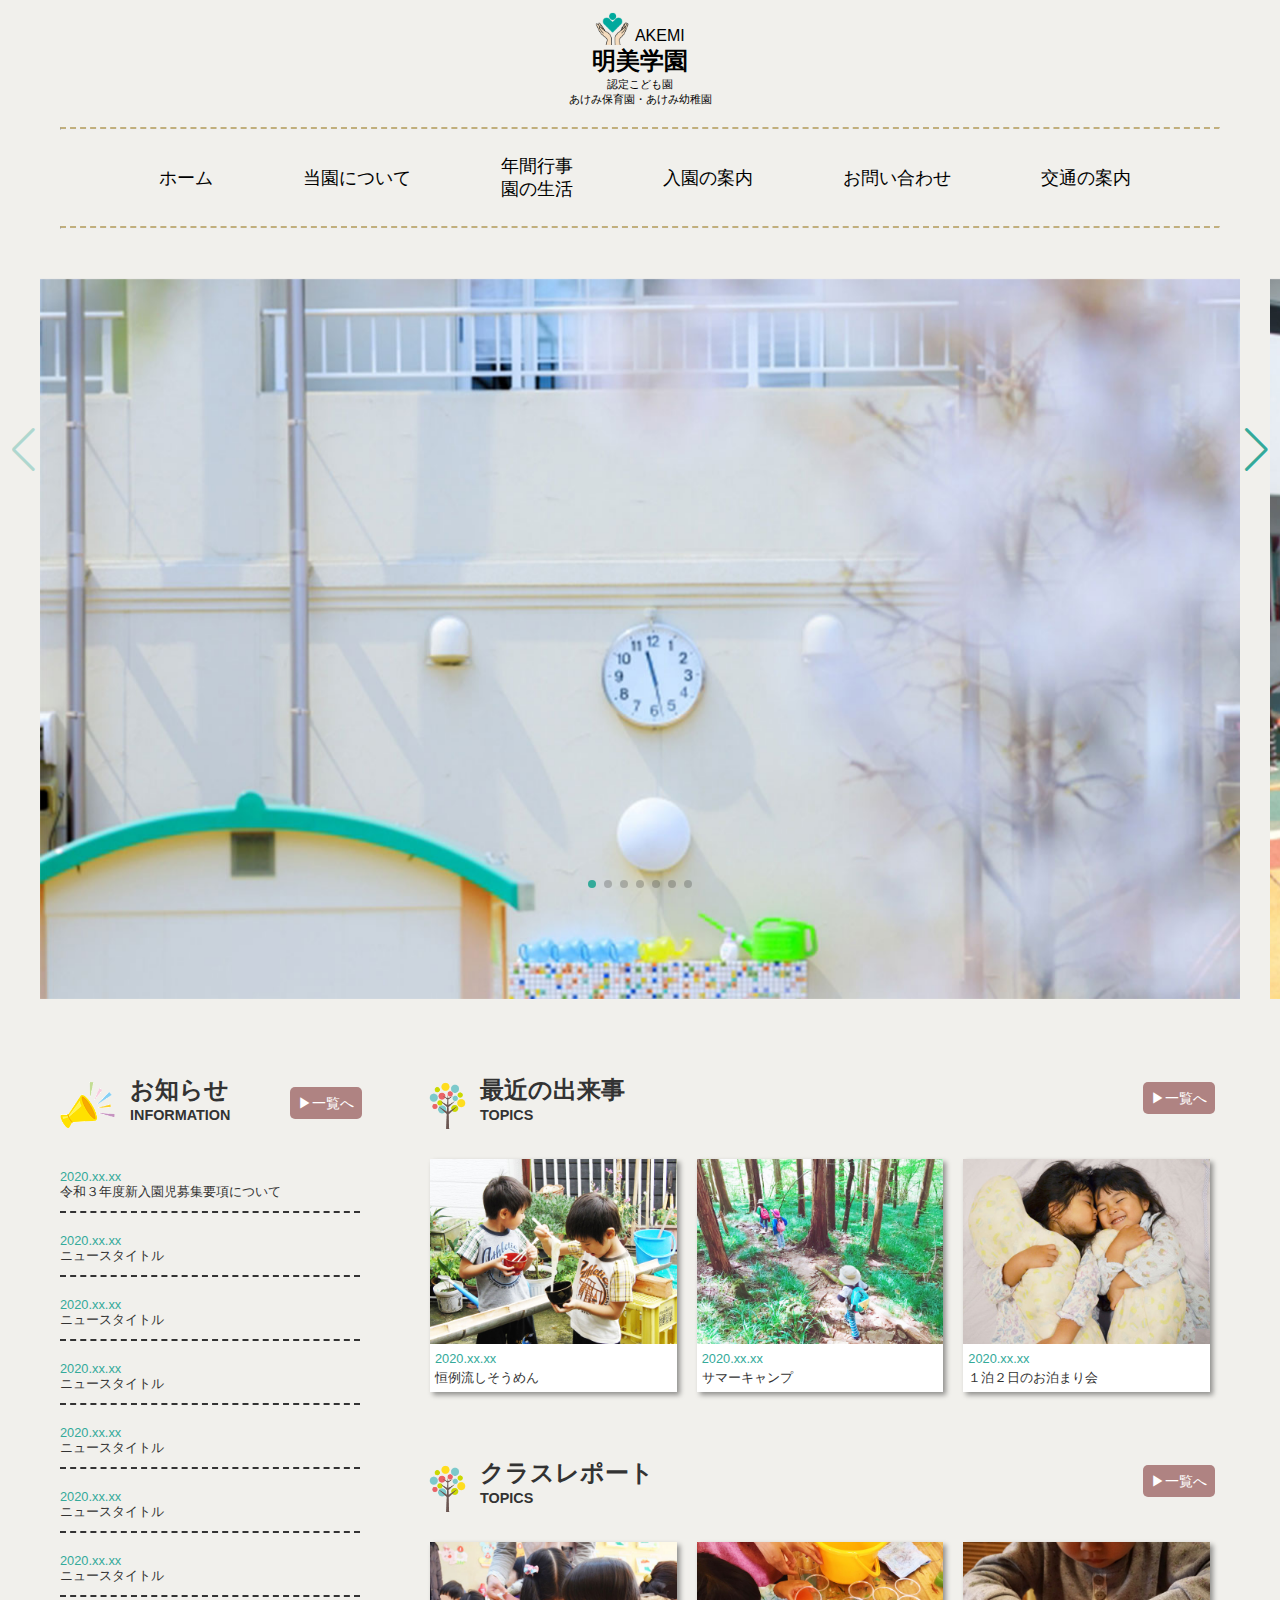
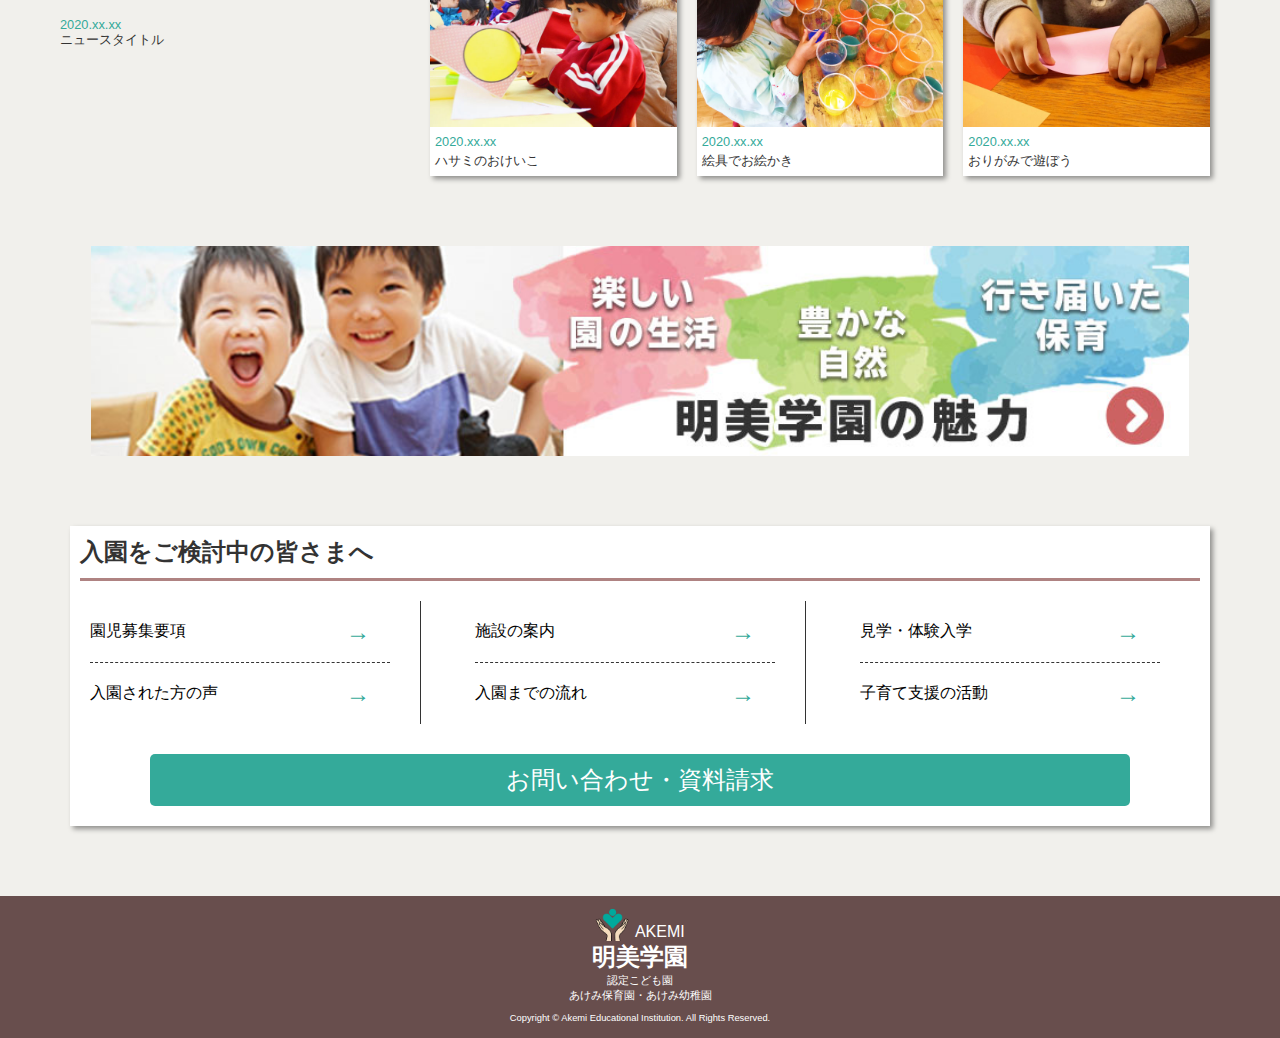
<file: index.html>
<!DOCTYPE html>
<html lang="ja">
<head>
    <meta charset="UTF-8">
    <meta name="viewport" content="width=device-width, initial-scale=1.0">
    <title>明美学園</title>
    <link rel="stylesheet" href="css/style.css" type="text/css">
    <link rel="stylesheet" href="https://unpkg.com/swiper/swiper-bundle.min.css">

</head>
<body>
    <div class="wrapper clear">
        <header>
            <!-- ロゴ -->            
            <div class="header_logo">
                <div class="logo_mark">
                    <a href="index.html">
                    <span class="logo_icon"><img src="img/logo.png" alt="ロゴマーク"></span>
                    <p class="text">AKEMI</p>
                </div>
                    <div class="akemigakuen">
                        <h1>明美学園</h1>
                        <p>認定こども園<br/>あけみ保育園・あけみ幼稚園</p>
                    </div>
                    </a>
            </div>
            
            <!-- スマホ用ナビゲーション　ハンバーガーメニュー -->
                <div id="humberger_btn">
                    <span class="inner_line" id="line_1"></span>
                    <span class="inner_line" id="line_2"></span>
                    <span class="inner_line" id="line_3"></span>
                </div>
           
                <nav id="nav_humberger">
                    <ul>
                        <li class="nav_list"><a href="index.html">ホーム</a></li>
                        <li class="nav_list"><a href="about.html">当園について</a></li>
                        <li class="nav_list"><a href="event_schedule.html">年間行事<br>園の生活</a></li>
                        <li class="nav_list"><a href="information.html">入園の案内</a></li>
                        <li class="nav_list"><a href="contact.html">お問い合わせ</a></li>
                        <li class="nav_list"><a href="traffic guide.html">交通の案内</a></li>
                    </ul>
                </nav> 
            <!-- PC用ナビゲーション　通常 -->
            <hr>
                    <nav class="navigation_content">
                    <ul>
                        <li class="nav_list"><a href="index.html" target=”_blank”>ホーム</a></li>
                        <li class="nav_list"><a href="about.html">当園について</a></li>
                        <li class="nav_list"><a href="event_schedule.html">年間行事<br>園の生活</a></li>
                        <li class="nav_list"><a href="information.html">入園の案内</a></li>
                        <li class="nav_list"><a href="contact.html">お問い合わせ</a></li>
                        <li class="nav_list"><a href="traffic guide.html">交通の案内</a></li>
                    </ul>
                </nav> 
            <hr>
        </header>
        <!-- スライドショ -->
        <div class="slideshow clear"> 
        <!-- Swiper -->
            <div class="swiper-container">
                <div class="swiper-wrapper">
                <div class="swiper-slide"><img src="img/slider_kindergarten_1.jpg" art=""></div>
                <div class="swiper-slide"><img src="img/slider_kindergarten_2.jpg" art=""></div>
                <div class="swiper-slide"><img src="img/slider_child_4.jpg" art=""></div>
                <div class="swiper-slide"><img src="img/slider_child_2.jpg" art=""></div>
                <div class="swiper-slide"><img src="img/slider_oekaki.jpg" art=""></div>
                <div class="swiper-slide"><img src="img/slider_child_1.jpg" art=""></div>
                <div class="swiper-slide"><img src="img/slider_child_3.jpg" art=""></div>
                </div>
                <!-- Add Pagination -->
                <div class="swiper-pagination"></div>
                <!-- Add Arrows -->
                <div class="swiper-button-next"></div>
                <div class="swiper-button-prev"></div>
            </div>
        </div>
        <!-- お知らせここから -->
        <div class="main_content">
            <!-- お知らせ -->
            <!-- <div class="info_wrapper"> -->
                <section>
                    <div class="information_content">
                        <article class="info_title">
                            <h2>お知らせ<br>
                                <span>INFORMATION</span>
                            </h2>
                            </article>
                            <div class="information_textbox clear">
                                <dl>
                                    <dt>2020.xx.xx</dt>
                                    <dd>令和３年度新入園児募集要項について</dd>
                                </dl>
                                <dl>
                                    <dt>2020.xx.xx</dt>
                                    <dd>ニュースタイトル</dd>
                                </dl>
                                <dl>
                                    <dt>2020.xx.xx</dt>
                                    <dd>ニュースタイトル</dd>
                                </dl>
                                <dl>
                                    <dt>2020.xx.xx</dt>
                                    <dd>ニュースタイトル</dd>
                                </dl>
                                <dl>
                                    <dt>2020.xx.xx</dt>
                                    <dd>ニュースタイトル</dd>
                                </dl>
                                <dl>
                                    <dt>2020.xx.xx</dt>
                                    <dd>ニュースタイトル</dd>
                                </dl>
                                <dl>
                                    <dt>2020.xx.xx</dt>
                                    <dd>ニュースタイトル</dd>
                                </dl>
                                <dl>
                                    <dt>2020.xx.xx</dt>
                                    <dd>ニュースタイトル</dd>
                                </dl>
                                <dl>
                                    <dt>2020.xx.xx</dt>
                                    <dd>ニュースタイトル</dd>
                                </dl>
                            </div>
                            <div class="more_btn info_pc">
                                <a href="#"><p class="look">▶︎一覧へ</p>
                                </a>
                            </div>
                    </div>
                </section>
            <!-- </div> -->
           
             <!-- *********************
                    最近の出来事A
                *************************:-->
            <div class="column">
                    <section class="topicsA_content">
                        <div class="topics_content clear">
                            <article class="topics_title">
                                <h2>最近の出来事<br>
                                    <span>TOPICS</span>
                                </h2>
                            </article>
                               
                            <div class="topics_wrapper clear">
                                    <div class="topics_contentbox box-shadow">
                                            <figure><img src="img/topics_soumen.jpg" alt="流しそうめん"></figure>
                                            <div class="topics_text">
                                                <p><span>2020.xx.xx</span><br/>
                                                    恒例流しそうめん</p>
                                            </div>
                                    </div>
                                    <div class="topics_contentbox box-shadow">
                                        <figure><img src="img/topics_camp.jpg" alt="サマーキャンプ"></figure>
                                        <div class="topics_text">
                                            <p><span>2020.xx.xx</span><br/>
                                                サマーキャンプ</p>
                                        </div>
                                    </div>
                                    <div class="topics_contentbox box-shadow">
                                        <figure><img src="img/topics_otomari.jpg" alt="１泊２日のお泊まり会"></figure>
                                        <div class="topics_text">
                                            <p><span>2020.xx.xx</span><br/>
                                                １泊２日のお泊まり会</p>
                                        </div>
                                    </div>  
                            </div>
                                    <div class="more_btn topicsA_pc">
                                        <a href="#"><p class="look">▶︎一覧へ</p>
                                        </a>
                                    </div>
                        </div>
                    </section>
                <!-- *********************
                    最近の出来事B
                *************************:-->
                    <section class="topicsB_content">
                        <div class="topics_content clear">
                            <article class="topics_title">
                                <h2>クラスレポート<br>
                                    <span>TOPICS</span>
                                </h2>
                            </article>
                                
                                <div class="topics_wrapper">
                                    <div class="topics_contentbox box-shadow">
                                            <figure><img src="img/topics_hasami.jpg" alt="ハサミのおけいこ"></figure>
                                            <div class="topics_text">
                                                <p><span>2020.xx.xx</span><br/>
                                                    ハサミのおけいこ
                                            </div>
                                    </div>
                                    <div class="topics_contentbox box-shadow">
                                        <figure><img src="img/topics_enogu.jpg" alt="絵具でお絵かき"></figure>
                                        <div class="topics_text">
                                            <p><span>2020.xx.xx</span><br/>
                                                絵具でお絵かき</p>
                                        </div>
                                    </div>
                                    <div class="topics_contentbox box-shadow">
                                        <figure><img src="img/origami.jpg" alt="おりがみで遊ぼう"></figure>
                                        <div class="topics_text">
                                            <p><span>2020.xx.xx</span><br/>
                                                おりがみで遊ぼう</p>
                                        </div>
                                    </div>
                                </div>
                                    <div class="more_btn topicsB_pc">
                                        <a href="#"><p class="look">▶︎一覧へ</p>
                                        </a>
                                    </div>
                            </div>
                        </section>
            </div>
        </div>

    
        <!-- 明美学園　概要ページへリンクバナー ここから-->
        <div class="overview_banner clear">
            <a href="#"><img src="img/overview_banner.jpg" art="明美学園　概要ページへリンクバナー"></a>
        </div>

        

        <!-- 入園をご検討中の皆さまへ ここから-->
        <section>
            <div class="guide_wrapper box-shadow">
                    <h2>入園をご検討中の皆さまへ</h2>
                    <div class="guide_content">
                    <div class="guide_list1">
                        <ul>
                            <li class="guide_list_item"><a href="#">園児募集要項<span>→</span></a></li>
                            <li class="guide_list_item"><a href="#">入園された方の声<span>→</span></a></li>
                        </ul>
                    </div>
                    <div class="guide_list2">
                        <ul>
                            <li class="guide_list_item"><a href="#">施設の案内<span>→</span></a></li>
                            <li class="guide_list_item"><a href="#">入園までの流れ<span>→</span></a></li>
                        </ul>
                    </div>
                    <div class="guide_list3">
                        <ul>
                            <li class="guide_list_item"><a href="#">見学・体験入学<span>→</span></a></li>
                            <li class="guide_list_item"><a href="#">子育て支援の活動<span>→</span></a></li>
                        </ul>
                    </div>
                </div>
                <!-- 資料請求ボタン -->
                <div class="guide_btn_content clear">
                    <div class="guide_btn">
                        <p><a href="contact.html">お問い合わせ・資料請求</a></p></div>
                </div>
            </div>
        </section>
       
        <!-- フッターここから -->
        <footer>
            <div class="footer_logo">
                <div class="footer_logo_mark">
                    <a href="index.html">
                        <span class="footer_logo_icon"><img src="img/logo.png" alt="ロゴマーク">
                        </span>
                        <p class="footer_text">AKEMI</p>
                </div>
                <div class="footer_akemigakuen">
                    <h1>明美学園</h1>
                    <p>認定こども園<br/>あけみ保育園・あけみ幼稚園</p>
                </div>
                    </a>
                <div class="copyright">
                    <small><p>Copyright © Akemi Educational Institution. All Rights Reserved.</p></small>
                </div>
            </div>
        </footer>
    </div>
    <script src="https://unpkg.com/swiper/swiper-bundle.min.js"></script>

    <script>
    // ハンバーガーメニュー
        function humberger () {
            document.getElementById("line_1").classList.toggle("line1");
            document.getElementById("line_2").classList.toggle("line2");
            document.getElementById("line_3").classList.toggle("line3");
            document.getElementById("nav_humberger").classList.toggle("fadein");
        }
        document.getElementById("humberger_btn").addEventListener("click",function(){
            humberger();
        });


    // スライドショー 

        var swiper = new Swiper('.swiper-container', {
      spaceBetween: 30,
      centeredSlides: true,
      autoplay: { 
        delay: 6000,//秒数の指定
        disableOnInteraction: false,
      },
      pagination: {
        el: '.swiper-pagination',
        clickable: true,
      },
      navigation: {
        nextEl: '.swiper-button-next',
        prevEl: '.swiper-button-prev',
      },
    });

    </script>
</body>
</html>
</file>
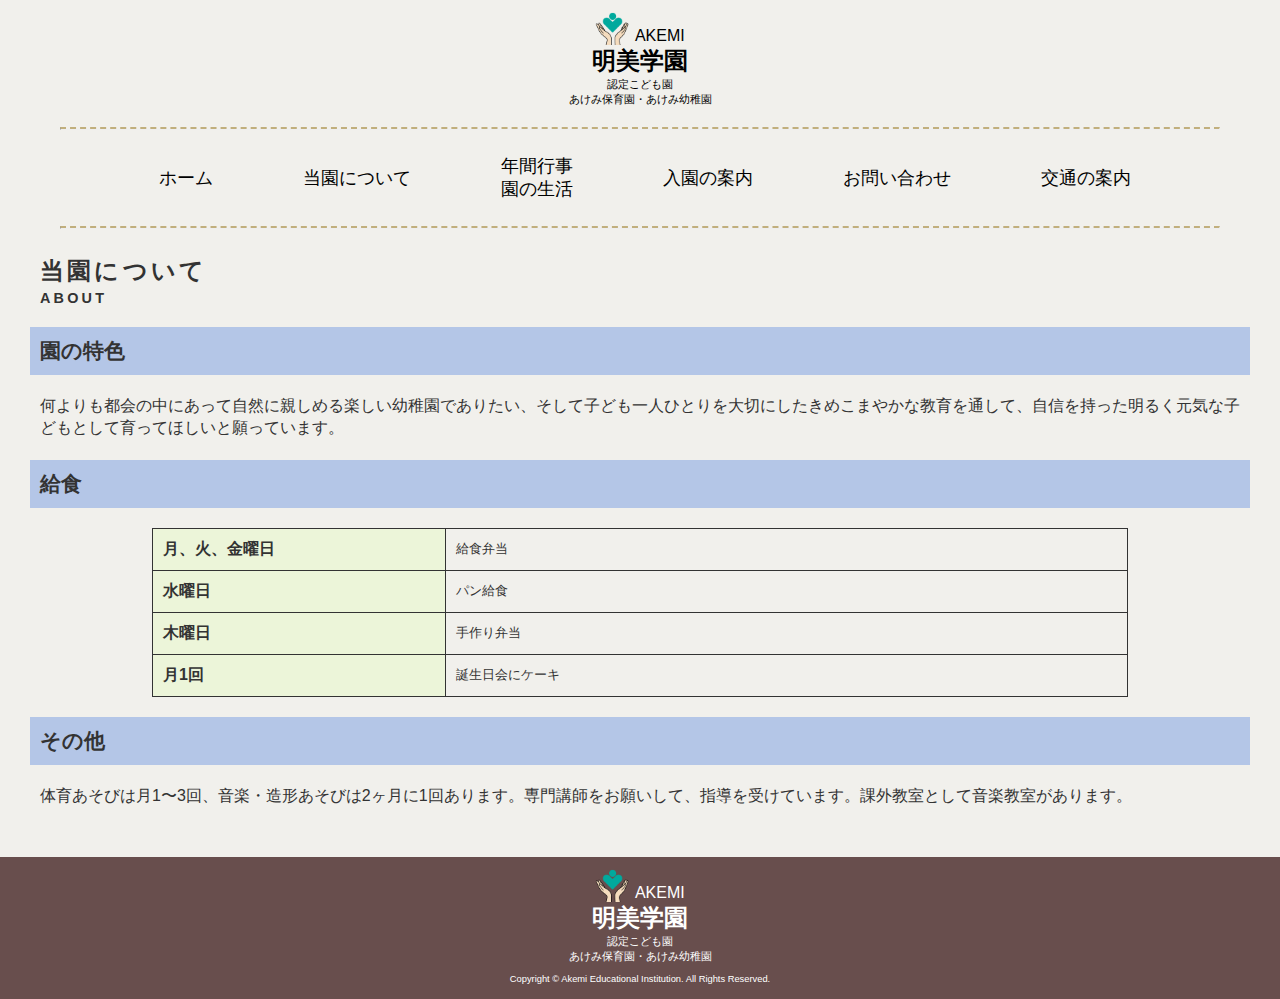
<file: about.html>
<!DOCTYPE html>
<html lang="ja">
<head>
    <meta charset="UTF-8">
    <meta name="viewport" content="width=device-width, initial-scale=1.0">
    <title>当園について</title>
    <link rel="stylesheet" href="css/style.css">
    <link rel="stylesheet" href="css/category_style.css">
    <link rel="stylesheet" href="https://unpkg.com/swiper/swiper-bundle.min.css">

</head>
<body>
    <div class="wrapper clear">
        <header>
            <!-- ロゴ -->
            <div class="header_logo">
                <div class="logo_mark">
                    <a href="index.html">
                    <span class="logo_icon"><img src="img/logo.png" alt="ロゴマーク"></span>
                    <p class="text">AKEMI</p>
                </div>
                    <div class="akemigakuen">
                        <h1>明美学園</h1>
                        <p>認定こども園<br/>あけみ保育園・あけみ幼稚園</p>
                    </div>
                    </a>
            </div>

            <!-- スマホ用ナビゲーション　ハンバーガーメニュー -->
                <div id="humberger_btn">
                    <span class="inner_line" id="line_1"></span>
                    <span class="inner_line" id="line_2"></span>
                    <span class="inner_line" id="line_3"></span>
                </div>
           
                <nav id="nav_humberger">
                    <ul>
                        <li class="nav_list"><a href="index.html">ホーム</a></li>
                        <li class="nav_list"><a href="about.html">当園について</a></li>
                        <li class="nav_list"><a href="event_schedule.html">年間行事<br>園の生活</a></li>
                        <li class="nav_list"><a href="information.html">入園の案内</a></li>
                        <li class="nav_list"><a href="contact.html">お問い合わせ</a></li>
                        <li class="nav_list"><a href="traffic guide.html">交通の案内</a></li>
                    </ul>
                </nav> 
            <!-- PC用ナビゲーション　通常 -->
            <hr>
                    <nav class="navigation_content">
                    <ul>
                        <li class="nav_list"><a href="index.html" target=”_blank”>ホーム</a></li>
                        <li class="nav_list"><a href="about.html">当園について</a></li>
                        <li class="nav_list"><a href="event_schedule.html">年間行事<br>園の生活</a></li>
                        <li class="nav_list"><a href="information.html">入園の案内</a></li>
                        <li class="nav_list"><a href="contact.html">お問い合わせ</a></li>
                        <li class="nav_list"><a href="traffic guide.html">交通の案内</a></li>
                    </ul>
                </nav> 
            <hr>
        </header>

        <section>
                <article class="about_wrapper">
                    <h2 class="about_title">当園について<br>
                        <span>ABOUT</span>
                    </h2>

                    <h3 class="about_text_title">園の特色</h3>
                    <p>何よりも都会の中にあって自然に親しめる楽しい幼稚園でありたい、そして子ども一人ひとりを大切にしたきめこまやかな教育を通して、自信を持った明るく元気な子どもとして育ってほしいと願っています。</p>


                    <h3 class="about_text_title">給食</h3>
                    <table class="lunch">
                        <tr>
                            <th>月、火、金曜日</th><td>給食弁当</td>                           
                        </tr>
                        <tr>
                            <th>水曜日</th><td>パン給食</td>                           
                        </tr>
                        <tr>
                            <th>木曜日</th><td>手作り弁当</td>                           
                        </tr>
                        <tr>
                            <th>月1回</th><td>誕生日会にケーキ</td>                           
                        </tr>
                    </table>

                    <h3 class="about_text_title">その他</h3>
                    <p>体育あそびは月1〜3回、音楽・造形あそびは2ヶ月に1回あります。専門講師をお願いして、指導を受けています。課外教室として音楽教室があります。</p>

                </article>
        </section>



    





       
        <!-- フッターここから -->
        <footer>
            <div class="footer_logo">
                <div class="footer_logo_mark">
                    <a href="index.html">
                        <span class="footer_logo_icon"><img src="img/logo.png" alt="ロゴマーク">
                        </span>
                        <p class="footer_text">AKEMI</p>
                </div>
                <div class="footer_akemigakuen">
                    <h1>明美学園</h1>
                    <p>認定こども園<br/>あけみ保育園・あけみ幼稚園</p>
                </div>
                    </a>
                <div class="copyright">
                    <small><p>Copyright © Akemi Educational Institution. All Rights Reserved.</p></small>
                </div>
            </div>
        </footer>
    </div>

    <script src="https://unpkg.com/swiper/swiper-bundle.min.js"></script>

    <script>
    // ハンバーガーメニュー
        function humberger () {
            document.getElementById("line_1").classList.toggle("line1");
            document.getElementById("line_2").classList.toggle("line2");
            document.getElementById("line_3").classList.toggle("line3");
            document.getElementById("nav_humberger").classList.toggle("fadein");
        }
        document.getElementById("humberger_btn").addEventListener("click",function(){
            humberger();
        });


    // スライドショー 

        var swiper = new Swiper('.swiper-container', {
      spaceBetween: 30,
      centeredSlides: true,
      autoplay: { 
        delay: 6000,//秒数の指定
        disableOnInteraction: false,
      },
      pagination: {
        el: '.swiper-pagination',
        clickable: true,
      },
      navigation: {
        nextEl: '.swiper-button-next',
        prevEl: '.swiper-button-prev',
      },
    });

    </script>
</body>
</html>
</file>
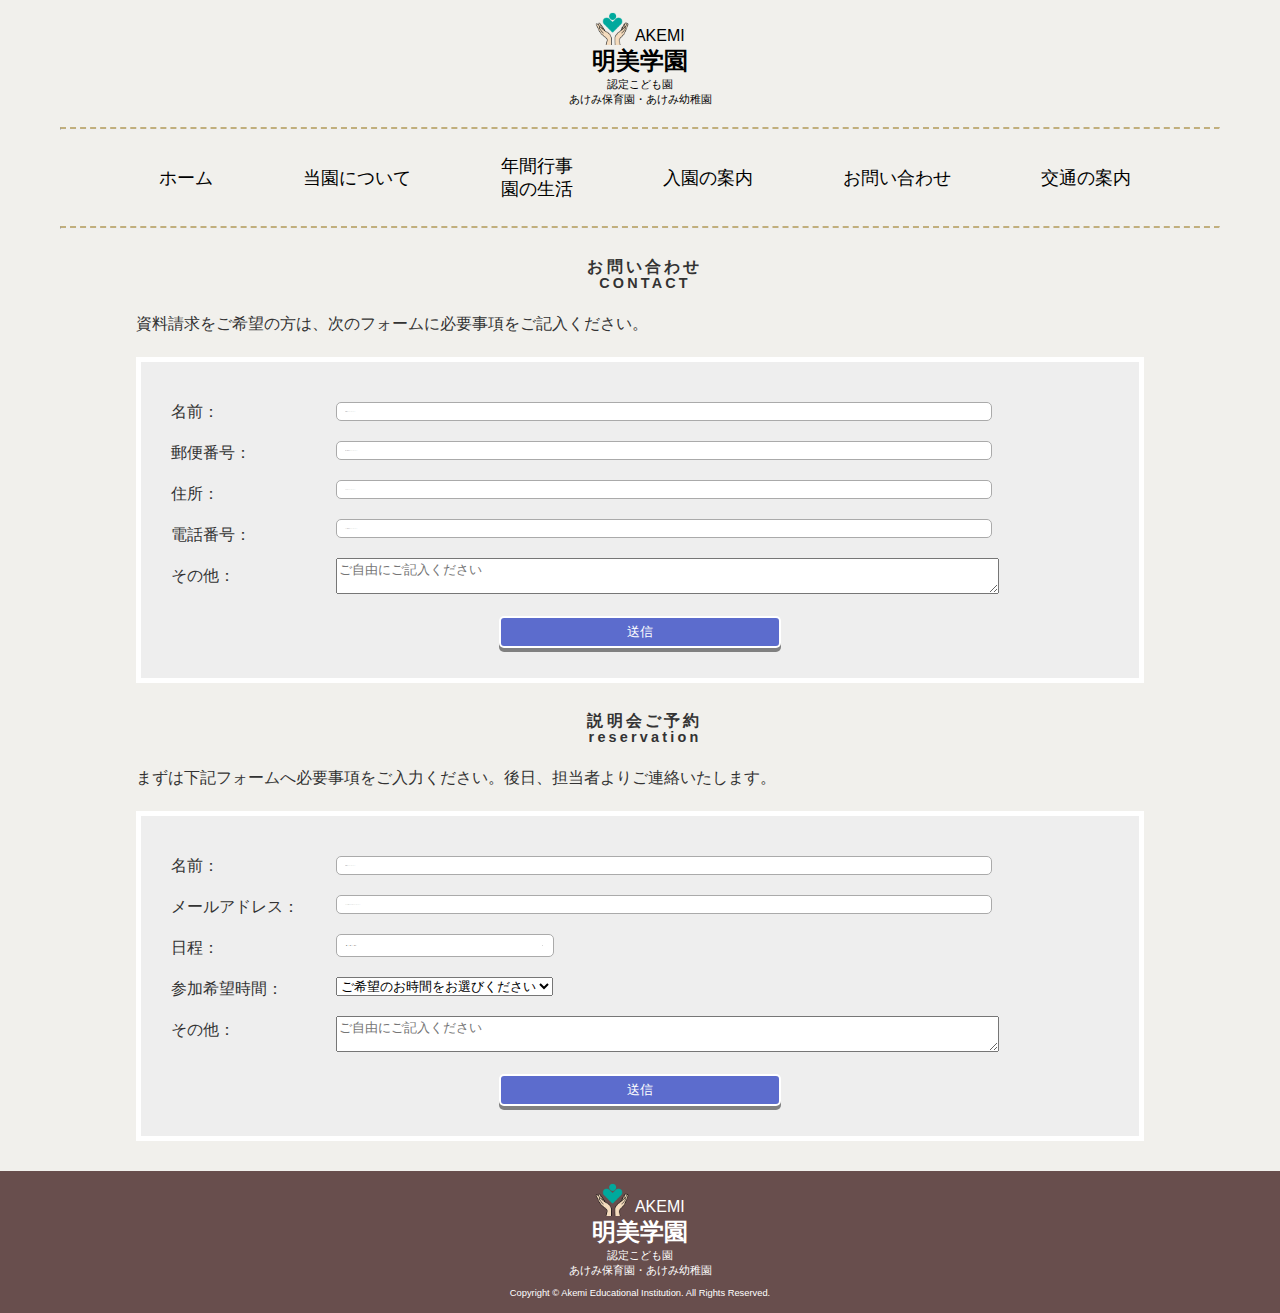
<file: contact.html>
<!DOCTYPE html>
<html lang="ja">
<head>
    <meta charset="UTF-8">
    <meta name="viewport" content="width=device-width, initial-scale=1.0">
    <title>お問い合わせ</title>
    <link rel="stylesheet" href="css/style.css">
    <link rel="stylesheet" href="css/category_style.css">
    <link rel="stylesheet" href="https://unpkg.com/swiper/swiper-bundle.min.css">
</head>
<body>
    <div class="wrapper clear">
        <header>
            <!-- ロゴ -->
            <a href="index.html">
                <div class="header_logo">
                    <div class="logo_mark">
                        <a href="index.html">
                        <span class="logo_icon"><img src="img/logo.png" alt="ロゴマーク"></span>
                        <p class="text">AKEMI</p>
                    </div>
                        <div class="akemigakuen">
                            <h1>明美学園</h1>
                            <p>認定こども園<br/>あけみ保育園・あけみ幼稚園</p>
                        </div>
                        </a>
                </div>

            <!-- スマホ用ナビゲーション ハンバーガーメニュー -->
            <div id="humberger_btn"><span class="inner_line" id="line_1"></span><span class="inner_line" id="line_2"></span><span class="inner_line" id="line_3"></span></div>
            <nav id="nav_humberger">
                <ul>
                    <li class="nav_list"><a href="index.html">ホーム</a></li>
                    <li class="nav_list"><a href="about.html">当園について</a></li>
                    <li class="nav_list"><a href="event_schedule.html">年間行事<br>園の生活</a></li>
                    <li class="nav_list"><a href="information.html">入園の案内</a></li>
                    <li class="nav_list"><a href="contact.html">お問い合わせ</a></li>
                    <li class="nav_list"><a href="traffic guide.html">交通の案内</a></li>
                </ul>
            </nav> 
        <!-- PC用ナビゲーション　通常 -->
        <hr>
                <nav class="navigation_content">
                <ul>
                    <li class="nav_list"><a href="index.html" target=”_blank”>ホーム</a></li>
                    <li class="nav_list"><a href="about.html">当園について</a></li>
                    <li class="nav_list"><a href="event_schedule.html">年間行事<br>園の生活</a></li>
                    <li class="nav_list"><a href="information.html">入園の案内</a></li>
                    <li class="nav_list"><a href="contact.html">お問い合わせ</a></li>
                    <li class="nav_list"><a href="traffic guide.html">交通の案内</a></li>
                </ul>
            </nav> 
        <hr>
        </header>

        <section>
            <article class="contact_wrapper">
                <h2 class="contact_title">お問い合わせ<br><span>CONTACT</span></h2>
                <P>資料請求をご希望の方は、次のフォームに必要事項をご記入ください。</P>

                <div class="contact">
                    <form action="#" method="post">
                        <dl>
                            <dt><label for="name">名前：</label></dt>
                            <dd>
                                <input value="" type="text" id="name" name="name" placeholder="名前を入力してください">                            </dd>
                            <dt><label for="postal code">郵便番号：</label></dt>
                            <dd>
                                <input value="" type="tel" id="postal code" name="postal code" placeholder="郵便番号を入力してください">
                            </dd>
                            <dt><label for="address">住所：</label></dt>
                            <dd>
                                <input value="" type="text" id="address" name="address"placeholder="住所を入力してください">
                            </dd>
                            <dt><label for="tel">電話番号：</label></dt>
                            <dd>
                                <input value="" type="text" id="tel" name="tel" placeholder="電話番号を入力してください">
                            </dd>
                            <dt><label for="comment">その他：</label></dt>
                            <dd>
                                <textarea id="comment" name="comment" placeholder="ご自由にご記入ください"></textarea>
                            </dd>
                        </dl>
                        <button type="submit" class="btn">送信</button>
                    </form>
                </div>
             </article>
        </section>
        
        <section>
            <article class="contact_wrapper">
                <h2 class="contact_title">説明会ご予約<br><span>reservation</span></h2>
                <P>まずは下記フォームへ必要事項をご入力ください。後日、担当者よりご連絡いたします。</P>

                <div class="contact">
                    <form action="#" method="post">
                        <dl>
                            <dt><label for="username">名前：</label></dt>
                            <dd>
                                <input value="" type="text" id="username" name="username" placeholder="名前を入力してください">                            </dd>
                            <dt><label for="name">メールアドレス：</label></dt>
                            <dd>
                                <input type="email" id="mail" name="mail" placeholder="メールアドレスを入力してください">  
                            </dd>
                            <dt><label for="name">日程：</label></dt>
                            <dd>
                                <input type="date">
                            </dd>
                            <dt><label for="name">参加希望時間：</label></dt>
                            <dd>
                                <select>
                                    <option>ご希望のお時間をお選びください</option>
                                    <option>10:00</option>
                                    <option>12:00</option>
                                    <option>14:00</option>
                                    <option>16:00</option>
                                    <option>18:00</option>
                                </select>
                                <!-- <input type="time" id="time" name="time"> -->
                            </dd>
                            <dt><label for="comment">その他：</label></dt>
                            <dd>
                                <textarea id="comment" name="comment" placeholder="ご自由にご記入ください"></textarea>
                            </dd>
                        </dl>
                        <button type="submit" class="btn">送信</button>
                    </form>
                </div>
             </article>
        </section>



        <!-- フッターここから -->
        <footer>
            <div class="footer_logo">
                <div class="footer_logo_mark">
                    <a href="index.html">
                        <span class="footer_logo_icon"><img src="img/logo.png" alt="ロゴマーク">
                        </span>
                        <p class="footer_text">AKEMI</p>
                </div>
                <div class="footer_akemigakuen">
                    <h1>明美学園</h1>
                    <p>認定こども園<br/>あけみ保育園・あけみ幼稚園</p>
                </div>
                    </a>
                <div class="copyright">
                    <small><p>Copyright © Akemi Educational Institution. All Rights Reserved.</p></small>
                </div>
            </div>
        </footer>
    </div>
    
        <script src="https://unpkg.com/swiper/swiper-bundle.min.js"></script>
        <script>
            // ハンバーガーメニュー
            function humberger () {
                document.getElementById("line_1").classList.toggle("line1");
                document.getElementById("line_2").classList.toggle("line2");
                document.getElementById("line_3").classList.toggle("line3");
                document.getElementById("nav_humberger").classList.toggle("fadein");
            }
            
            document.getElementById("humberger_btn").addEventListener("click", function() {
                humberger();
            }
            
            ); 
            
            // スライドショー 
            var swiper=new Swiper('.swiper-container', {
                spaceBetween: 30, centeredSlides: true, autoplay: {
                    delay: 6000, //秒数の指定
                    disableOnInteraction: false,
                }
                , pagination: {
                    el: '.swiper-pagination', clickable: true,
                }
                , navigation: {
                    nextEl: '.swiper-button-next', prevEl: '.swiper-button-prev',
                }
                ,
            }
            
            );
        </script>
</body>
</html>
</file>
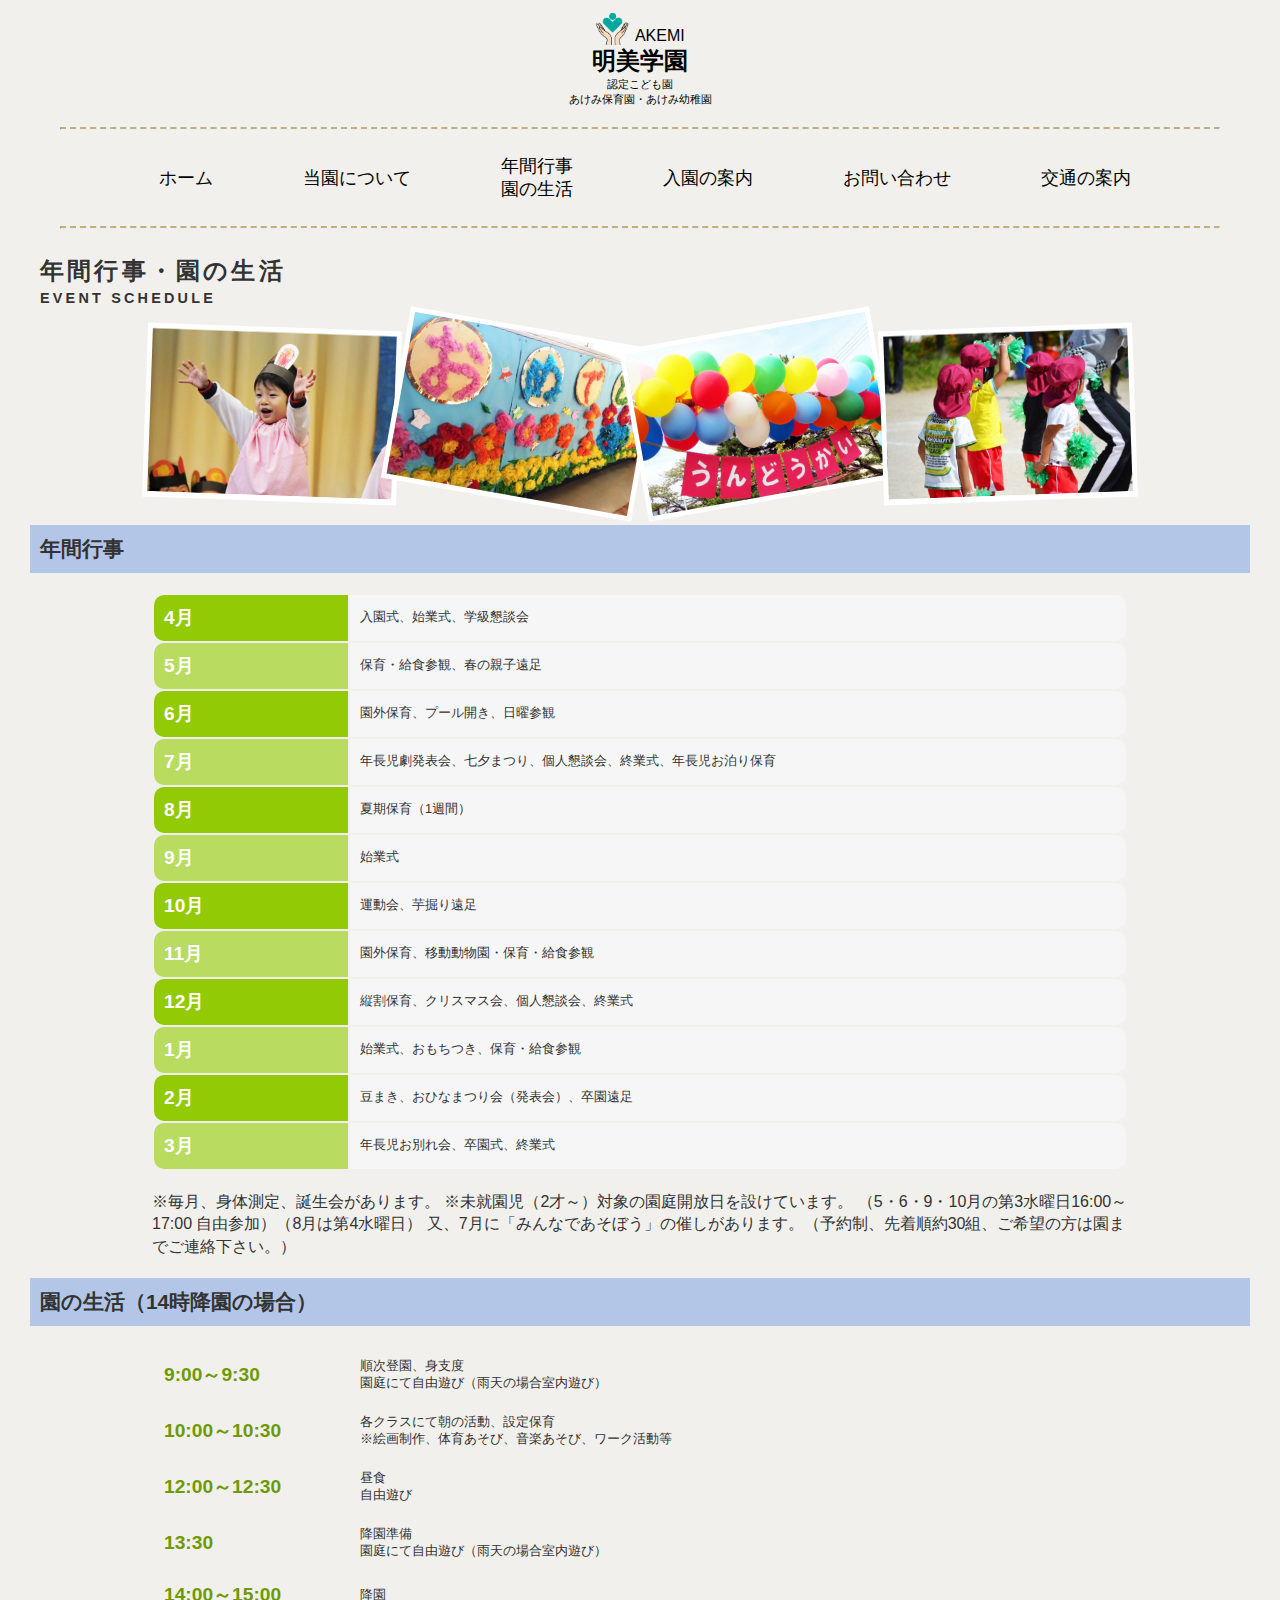
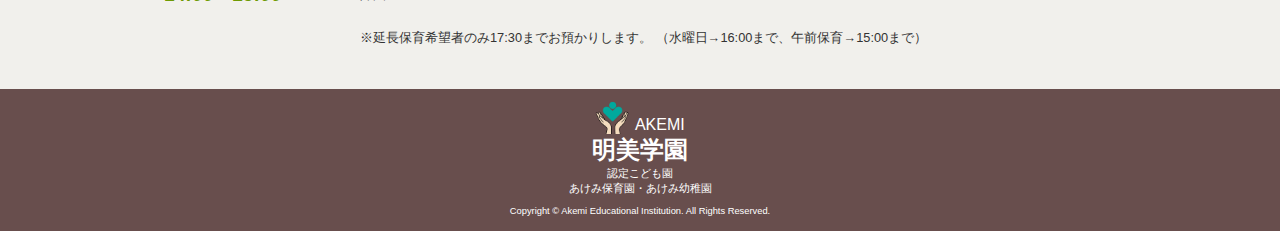
<file: event_schedule.html>
<!DOCTYPE html>
<html lang="ja">
<head>
    <meta charset="UTF-8">
    <meta name="viewport" content="width=device-width, initial-scale=1.0">
    <title>年間行事・園の生活</title>
    <link rel="stylesheet" href="css/style.css">
    <link rel="stylesheet" href="css/category_style.css">
    <link rel="stylesheet" href="https://unpkg.com/swiper/swiper-bundle.min.css">
</head>
<body>
    <div class="wrapper clear">
        <header>
            <!-- ロゴ -->
            <div class="header_logo">
                <div class="logo_mark">
                    <a href="index.html">
                    <span class="logo_icon"><img src="img/logo.png" alt="ロゴマーク"></span>
                    <p class="text">AKEMI</p>
                </div>
                    <div class="akemigakuen">
                        <h1>明美学園</h1>
                        <p>認定こども園<br/>あけみ保育園・あけみ幼稚園</p>
                    </div>
                    </a>
            </div>

            <!-- スマホ用ナビゲーション ハンバーガーメニュー -->
            <div id="humberger_btn"><span class="inner_line" id="line_1"></span><span class="inner_line" id="line_2"></span><span class="inner_line" id="line_3"></span></div>
            <nav id="nav_humberger">
                <ul>
                    <li class="nav_list"><a href="index.html">ホーム</a></li>
                    <li class="nav_list"><a href="about.html">当園について</a></li>
                    <li class="nav_list"><a href="event_schedule.html">年間行事<br>園の生活</a></li>
                    <li class="nav_list"><a href="information.html">入園の案内</a></li>
                    <li class="nav_list"><a href="contact.html">お問い合わせ</a></li>
                    <li class="nav_list"><a href="traffic guide.html">交通の案内</a></li>
                </ul>
            </nav> 
        <!-- PC用ナビゲーション　通常 -->
        <hr>
                <nav class="navigation_content">
                <ul>
                    <li class="nav_list"><a href="index.html" target=”_blank”>ホーム</a></li>
                    <li class="nav_list"><a href="about.html">当園について</a></li>
                    <li class="nav_list"><a href="event_schedule.html">年間行事<br>園の生活</a></li>
                    <li class="nav_list"><a href="information.html">入園の案内</a></li>
                    <li class="nav_list"><a href="contact.html">お問い合わせ</a></li>
                    <li class="nav_list"><a href="traffic guide.html">交通の案内</a></li>
                </ul>
            </nav> 
        <hr>
        </header>
        <section>
                <article class="event_schedule_wrapper">
                    <h2 class="event_schedule_title">年間行事・園の生活<br><span>EVENT SCHEDULE</span></h2>
                    <figure>
                        <img src="img/oyuugi.jpg" art="お遊戯会で楽しく演じる女の子" class="img_A">
                        <img src="img/omedetou.jpg" art="おめでとうの飾り" class="img_B">
                        <img src="img/undoukai.jpg" art="運動会　風船アーチ" class="img_C">
                        <img src="img/undoukai_rensyu.jpg" art="運動会の練習する園児" class="img_D">
                    </figure>
                    <h3 class="event_schedule_text_title">年間行事</h3>
                    <table class="event_schedule">
                        <tr>
                            <th class="m1">4月</th>
                            <td>入園式、始業式、学級懇談会</td>
                        </tr>
                        <tr>
                            <th class="m2">5月</th>
                            <td>保育・給食参観、春の親子遠足</td>
                        </tr>
                        <tr>
                            <th class="m1">6月</th>
                            <td>園外保育、プール開き、日曜参観</td>
                        </tr>
                        <tr>
                            <th class="m2">7月</th>
                            <td>年長児劇発表会、七夕まつり、個人懇談会、終業式、年長児お泊り保育</td>
                        </tr>
                        <tr>
                            <th class="m1">8月</th>
                            <td>夏期保育（1週間）</td>
                        </tr>
                        <tr>
                            <th class="m2">9月</th>
                            <td>始業式</td>
                        </tr>
                        <tr>
                            <th class="m1">10月</th>
                            <td>運動会、芋掘り遠足</td>
                        </tr>
                        <tr>
                            <th class="m2">11月</th>
                            <td>園外保育、移動動物園・保育・給食参観</td>
                        </tr>
                        <tr>
                            <th class="m1">12月</th>
                            <td>縦割保育、クリスマス会、個人懇談会、終業式</td>
                        </tr>
                        <tr>
                            <th class="m2">1月</th>
                            <td>始業式、おもちつき、保育・給食参観</td>
                        </tr>
                        <tr>
                            <th class="m1">2月</th>
                            <td>豆まき、おひなまつり会（発表会）、卒園遠足</td>
                        </tr>
                        <tr>
                            <th class="m2">3月</th>
                            <td>年長児お別れ会、卒園式、終業式</td>
                        </tr>
                    </table>

                    <p>※毎月、身体測定、誕生会があります。 ※未就園児（2才～）対象の園庭開放日を設けています。 （5・6・9・10月の第3水曜日16:00～17:00 自由参加）（8月は第4水曜日） 又、7月に「みんなであそぼう」の催しがあります。（予約制、先着順約30組、ご希望の方は園までご連絡下さい。） </p>
                    <h3 class="event_schedule_text_title">園の生活（14時降園の場合）</h3>

                    <table class="oneDay_schedule">
                        <tr>
                            <th>9:00～9:30</th>
                            <td>順次登園、身支度<br>
                                園庭にて自由遊び（雨天の場合室内遊び）</td>
                        </tr>
                        <tr>
                            <th>10:00～10:30</th>
                            <td>各クラスにて朝の活動、設定保育<br>
                                ※絵画制作、体育あそび、音楽あそび、ワーク活動等</td>
                        </tr>
                        <tr>
                            <th>12:00～12:30</th>
                            <td>昼食<br>
                                自由遊び</td>
                        </tr>
                        <tr>
                            <th>13:30</th>
                            <td>降園準備<br>
                                園庭にて自由遊び（雨天の場合室内遊び）</td>
                        </tr>
                        <tr>
                            <th>14:00～15:00</th>
                            <td>降園</td>
                        </tr>
                        <tr>
                            <th></th>
                            <td>※延長保育希望者のみ17:30までお預かりします。
                                （水曜日→16:00まで、午前保育→15:00まで）</td>
                        </tr>
                    </table>





                </article>
        </section>
        <!-- フッターここから -->
                <footer>
            <div class="footer_logo">
                <div class="footer_logo_mark">
                    <a href="index.html">
                        <span class="footer_logo_icon"><img src="img/logo.png" alt="ロゴマーク">
                        </span>
                        <p class="footer_text">AKEMI</p>
                </div>
                <div class="footer_akemigakuen">
                    <h1>明美学園</h1>
                    <p>認定こども園<br/>あけみ保育園・あけみ幼稚園</p>
                </div>
                    </a>
                <div class="copyright">
                    <small><p>Copyright © Akemi Educational Institution. All Rights Reserved.</p></small>
                </div>
            </div>
        </footer>
    </div>

        <script src="https://unpkg.com/swiper/swiper-bundle.min.js"></script>
        <script>
            // ハンバーガーメニュー
            function humberger () {
                document.getElementById("line_1").classList.toggle("line1");
                document.getElementById("line_2").classList.toggle("line2");
                document.getElementById("line_3").classList.toggle("line3");
                document.getElementById("nav_humberger").classList.toggle("fadein");
            }
            
            document.getElementById("humberger_btn").addEventListener("click", function() {
                humberger();
            }
            
            ); 
            
            // スライドショー 
            var swiper=new Swiper('.swiper-container', {
                spaceBetween: 30, centeredSlides: true, autoplay: {
                    delay: 6000, //秒数の指定
                    disableOnInteraction: false,
                }
                , pagination: {
                    el: '.swiper-pagination', clickable: true,
                }
                , navigation: {
                    nextEl: '.swiper-button-next', prevEl: '.swiper-button-prev',
                }
                ,
            }
            
            );
        </script>
</body>
</html>
</file>
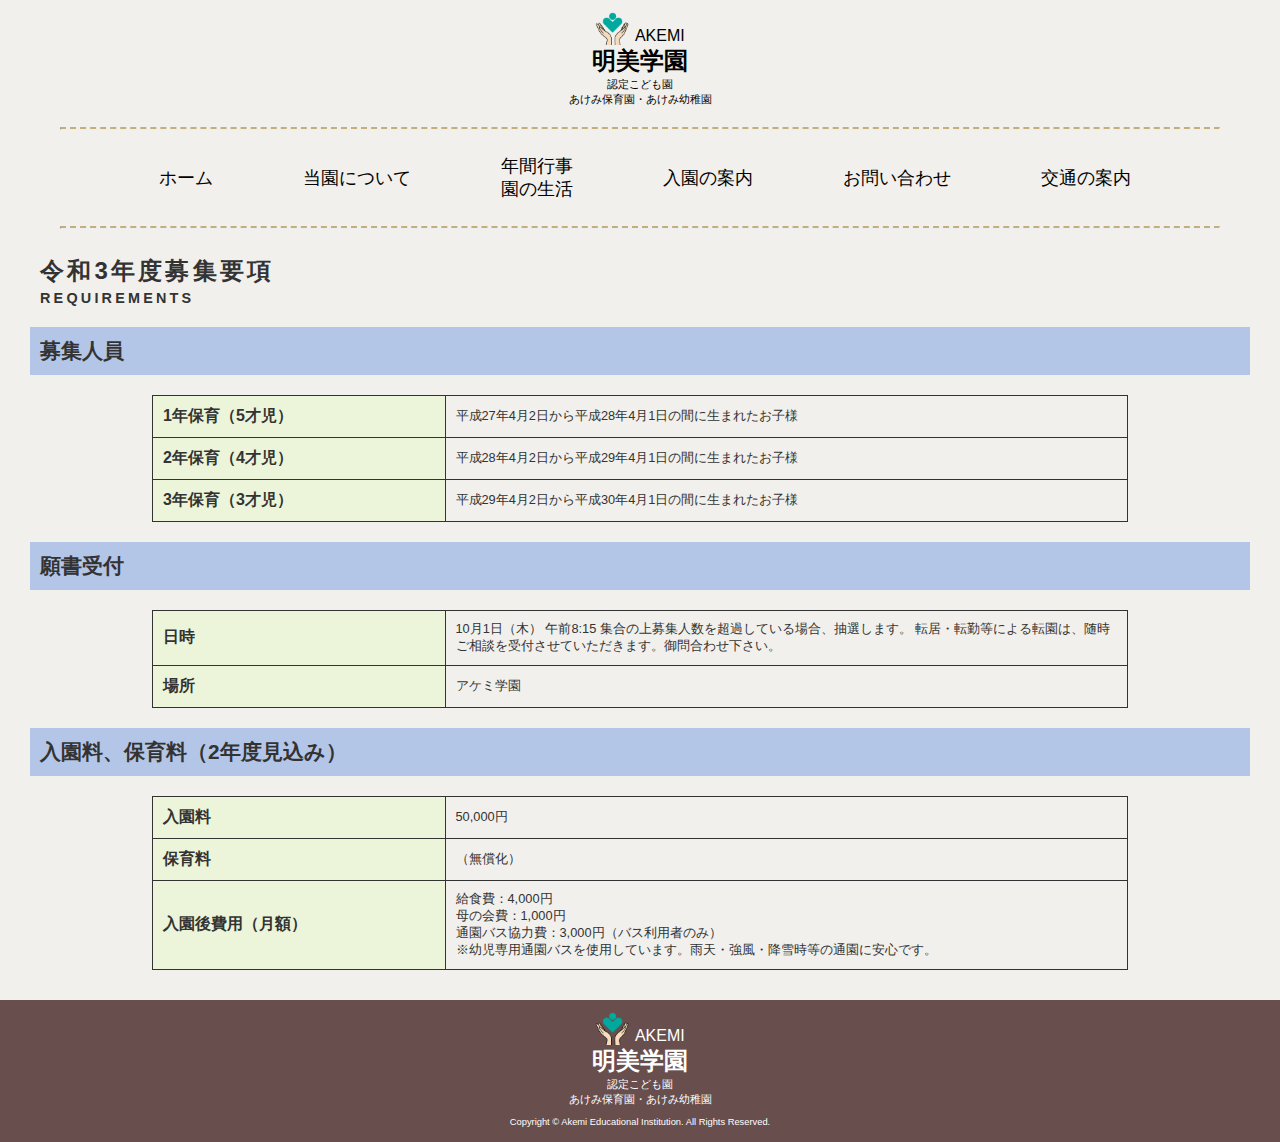
<file: information.html>
<!DOCTYPE html>
<html lang="ja">
<head>
    <meta charset="UTF-8">
    <meta name="viewport" content="width=device-width, initial-scale=1.0">
    <title>入園のご案内</title>
    <link rel="stylesheet" href="css/style.css">
    <link rel="stylesheet" href="css/category_style.css">
    <link rel="stylesheet" href="https://unpkg.com/swiper/swiper-bundle.min.css">
</head>
<body>
    <div class="wrapper clear">
        <header>
            <!-- ロゴ -->
            <div class="header_logo">
                <div class="logo_mark">
                    <a href="index.html">
                    <span class="logo_icon"><img src="img/logo.png" alt="ロゴマーク"></span>
                    <p class="text">AKEMI</p>
                </div>
                    <div class="akemigakuen">
                        <h1>明美学園</h1>
                        <p>認定こども園<br/>あけみ保育園・あけみ幼稚園</p>
                    </div>
                    </a>
            </div>

            <!-- スマホ用ナビゲーション ハンバーガーメニュー -->
            <div id="humberger_btn"><span class="inner_line" id="line_1"></span><span class="inner_line" id="line_2"></span><span class="inner_line" id="line_3"></span></div>
            <nav id="nav_humberger">
                <ul>
                    <li class="nav_list"><a href="index.html">ホーム</a></li>
                    <li class="nav_list"><a href="about.html">当園について</a></li>
                    <li class="nav_list"><a href="event_schedule.html">年間行事<br>園の生活</a></li>
                    <li class="nav_list"><a href="information.html">入園の案内</a></li>
                    <li class="nav_list"><a href="contact.html">お問い合わせ</a></li>
                    <li class="nav_list"><a href="traffic guide.html">交通の案内</a></li>
                </ul>
            </nav> 
        <!-- PC用ナビゲーション　通常 -->
        <hr>
                <nav class="navigation_content">
                <ul>
                    <li class="nav_list"><a href="index.html" target=”_blank”>ホーム</a></li>
                    <li class="nav_list"><a href="about.html">当園について</a></li>
                    <li class="nav_list"><a href="event_schedule.html">年間行事<br>園の生活</a></li>
                    <li class="nav_list"><a href="information.html">入園の案内</a></li>
                    <li class="nav_list"><a href="contact.html">お問い合わせ</a></li>
                    <li class="nav_list"><a href="traffic guide.html">交通の案内</a></li>
                </ul>
            </nav> 
        <hr>
        </header>
        <section>
                <article class="information_wrapper">
                    <h2 class="information_title">令和3年度募集要項<br><span>REQUIREMENTS</span></h2>
                    
                    <h3 class="information_text_title">募集人員</h3>
                    <table class="information">
                        <tr>
                            <th>1年保育（5才児）</th>
                            <td>平成27年4月2日から平成28年4月1日の間に生まれたお子様</td>
                        </tr>
                        <tr>
                            <th>2年保育（4才児）</th>
                            <td>平成28年4月2日から平成29年4月1日の間に生まれたお子様</td>
                        </tr>
                        <tr>
                            <th>3年保育（3才児）</th>
                            <td>平成29年4月2日から平成30年4月1日の間に生まれたお子様</td>
                        </tr>
                    </table>

                    <h3 class="information_text_title">願書受付</h3>
                    <table class="information">
                        <tr>
                            <th>日時</th>
                            <td>10月1日（木）
                                午前8:15 集合の上募集人数を超過している場合、抽選します。
                                転居・転勤等による転園は、随時ご相談を受付させていただきます。御問合わせ下さい。</td>
                        </tr>
                        <tr>
                            <th>場所</th>
                            <td>アケミ学園</td>
                        </tr>
                    </table>

                    <h3 class="information_text_title">入園料、保育料（2年度見込み）</h3>
                    <table class="information">
                        <tr>
                            <th>入園料</th>
                            <td>50,000円</td>
                        </tr>
                        <tr>
                            <th>保育料</th>
                            <td>（無償化）</td>
                        </tr>
                        <tr>
                            <th>入園後費用（月額）</th>
                            <td>給食費：4,000円<br>
                                母の会費：1,000円<br>
                                通園バス協力費：3,000円（バス利用者のみ）<br>
                                ※幼児専用通園バスを使用しています。雨天・強風・降雪時等の通園に安心です。
                            </td>
                        </tr>
                    </table>

                </article>
        </section>
        <!-- フッターここから -->
        <footer>
            <div class="footer_logo">
                <div class="footer_logo_mark">
                    <a href="index.html">
                        <span class="footer_logo_icon"><img src="img/logo.png" alt="ロゴマーク">
                        </span>
                        <p class="footer_text">AKEMI</p>
                </div>
                <div class="footer_akemigakuen">
                    <h1>明美学園</h1>
                    <p>認定こども園<br/>あけみ保育園・あけみ幼稚園</p>
                </div>
                    </a>
                <div class="copyright">
                    <small><p>Copyright © Akemi Educational Institution. All Rights Reserved.</p></small>
                </div>
            </div>
        </footer>
    </div>
    
        <script src="https://unpkg.com/swiper/swiper-bundle.min.js"></script>
        <script>
            // ハンバーガーメニュー
            function humberger () {
                document.getElementById("line_1").classList.toggle("line1");
                document.getElementById("line_2").classList.toggle("line2");
                document.getElementById("line_3").classList.toggle("line3");
                document.getElementById("nav_humberger").classList.toggle("fadein");
            }
            
            document.getElementById("humberger_btn").addEventListener("click", function() {
                humberger();
            }
            
            ); 
            
            // スライドショー 
            var swiper=new Swiper('.swiper-container', {
                spaceBetween: 30, centeredSlides: true, autoplay: {
                    delay: 6000, //秒数の指定
                    disableOnInteraction: false,
                }
                , pagination: {
                    el: '.swiper-pagination', clickable: true,
                }
                , navigation: {
                    nextEl: '.swiper-button-next', prevEl: '.swiper-button-prev',
                }
                ,
            }
            
            );
        </script>
</body>
</html>
</file>
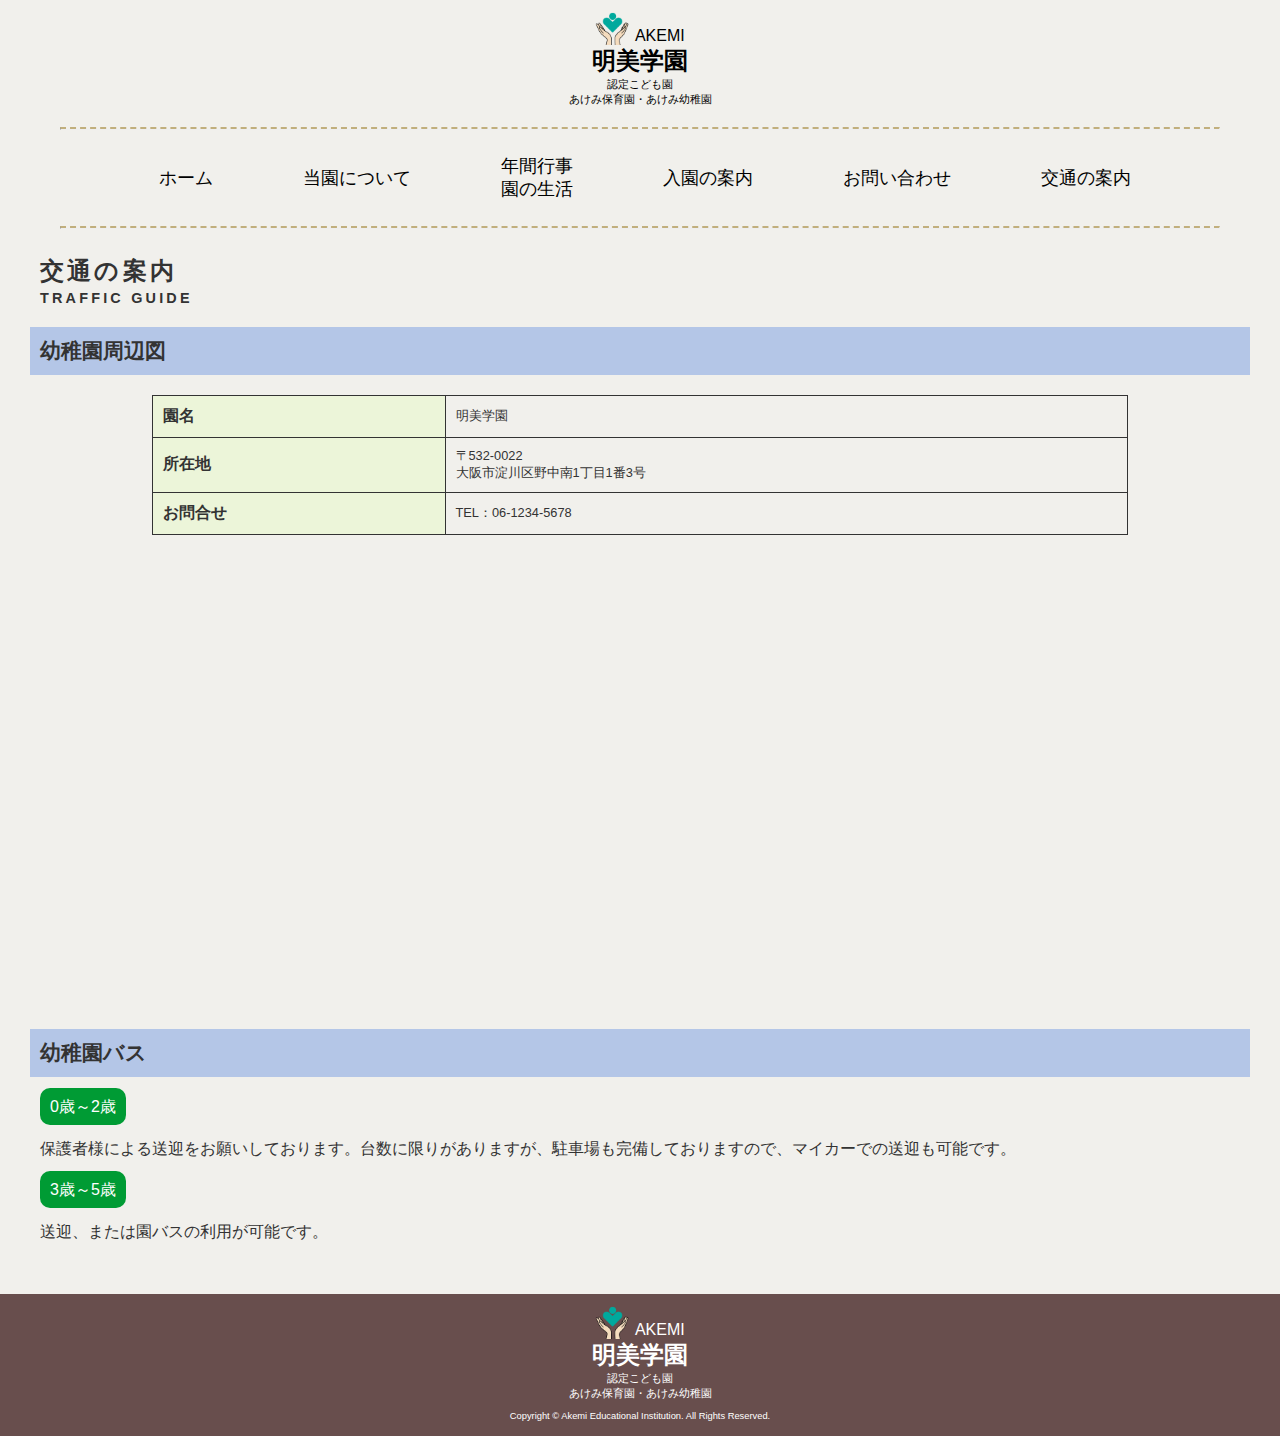
<file: traffic guide.html>
<!DOCTYPE html>
<html lang="ja">
<head>
    <meta charset="UTF-8">
    <meta name="viewport" content="width=device-width, initial-scale=1.0">
    <title>交通の案内</title>
    <link rel="stylesheet" href="css/style.css">
    <link rel="stylesheet" href="css/category_style.css">
    <link rel="stylesheet" href="https://unpkg.com/swiper/swiper-bundle.min.css">
</head>
<body>
    <div class="wrapper clear">
        <header>
            <!-- ロゴ -->
            <div class="header_logo">
                <div class="logo_mark">
                    <a href="index.html">
                    <span class="logo_icon"><img src="img/logo.png" alt="ロゴマーク"></span>
                    <p class="text">AKEMI</p>
                </div>
                    <div class="akemigakuen">
                        <h1>明美学園</h1>
                        <p>認定こども園<br/>あけみ保育園・あけみ幼稚園</p>
                    </div>
                    </a>
            </div>

            <!-- スマホ用ナビゲーション ハンバーガーメニュー -->
            <div id="humberger_btn"><span class="inner_line" id="line_1"></span><span class="inner_line" id="line_2"></span><span class="inner_line" id="line_3"></span></div>
            <nav id="nav_humberger">
                <ul>
                    <li class="nav_list"><a href="index.html">ホーム</a></li>
                    <li class="nav_list"><a href="about.html">当園について</a></li>
                    <li class="nav_list"><a href="event_schedule.html">年間行事<br>園の生活</a></li>
                    <li class="nav_list"><a href="information.html">入園の案内</a></li>
                    <li class="nav_list"><a href="contact.html">お問い合わせ</a></li>
                    <li class="nav_list"><a href="traffic guide.html">交通の案内</a></li>
                </ul>
            </nav> 
        <!-- PC用ナビゲーション　通常 -->
        <hr>
                <nav class="navigation_content">
                <ul>
                    <li class="nav_list"><a href="index.html" target=”_blank”>ホーム</a></li>
                    <li class="nav_list"><a href="about.html">当園について</a></li>
                    <li class="nav_list"><a href="event_schedule.html">年間行事<br>園の生活</a></li>
                    <li class="nav_list"><a href="information.html">入園の案内</a></li>
                    <li class="nav_list"><a href="contact.html">お問い合わせ</a></li>
                    <li class="nav_list"><a href="traffic guide.html">交通の案内</a></li>
                </ul>
            </nav> 
        <hr>
        </header>
        <section>
                <article class="traffic_guide_wrapper">
                    <h2 class="traffic_guide_title">交通の案内<br><span>TRAFFIC GUIDE</span></h2>
                    <h3 class="traffic_guide_text_title">幼稚園周辺図</h3>
                    <div class="access_content">
                        <table class="traffic_guide">
                            <tr>
                                <th>園名</th>
                                <td>明美学園</td>
                            </tr>
                            <tr>
                                <th>所在地</th>
                                <td>〒532-0022<br>
                                    大阪市淀川区野中南1丁目1番3号</td>
                            </tr>
                            <tr>
                                <th>お問合せ</th>
                                <td>TEL：06-1234-5678</td>
                            </tr>

                    
                        </table>
                    </div>
                    
                    <div class="map_content">
                        <iframe src="https://www.google.com/maps/embed?pb=!1m18!1m12!1m3!1d3279.1735687636515!2d135.4833502503144!3d34.72601908927446!2m3!1f0!2f0!3f0!3m2!1i1024!2i768!4f13.1!3m3!1m2!1s0x6000e5cb7c3fc33d%3A0x10d2997c801d5467!2z44CSNTMyLTAwMjIg5aSn6Ziq5bqc5aSn6Ziq5biC5reA5bed5Yy66YeO5Lit5Y2X77yR5LiB55uu77yR4oiS77yT!5e0!3m2!1sja!2sjp!4v1603180448430!5m2!1sja!2sjp" width="100%" height="450" frameborder="0" style="border:0;" allowfullscreen="" aria-hidden="false" tabindex="0"></iframe>
                    </div>


                    <h3 class="traffic_guide_text_title">幼稚園バス</h3>
                    
                    <span class="age">0歳～2歳</span>
                    <p>保護者様による送迎をお願いしております。台数に限りがありますが、駐車場も完備しておりますので、マイカーでの送迎も可能です。 </p>
                    
                    <span class="age">3歳～5歳</span>
                    <p>送迎、または園バスの利用が可能です。 </p>
    
                </article>
        </section>




        <!-- フッターここから -->
        <footer>
            <div class="footer_logo">
                <div class="footer_logo_mark">
                    <a href="index.html">
                        <span class="footer_logo_icon"><img src="img/logo.png" alt="ロゴマーク">
                        </span>
                        <p class="footer_text">AKEMI</p>
                </div>
                <div class="footer_akemigakuen">
                    <h1>明美学園</h1>
                    <p>認定こども園<br/>あけみ保育園・あけみ幼稚園</p>
                </div>
                    </a>
                <div class="copyright">
                    <small><p>Copyright © Akemi Educational Institution. All Rights Reserved.</p></small>
                </div>
            </div>
        </footer>
    </div>

        <script src="https://unpkg.com/swiper/swiper-bundle.min.js"></script>
        <script>
            // ハンバーガーメニュー
            function humberger () {
                document.getElementById("line_1").classList.toggle("line1");
                document.getElementById("line_2").classList.toggle("line2");
                document.getElementById("line_3").classList.toggle("line3");
                document.getElementById("nav_humberger").classList.toggle("fadein");
            }
            
            document.getElementById("humberger_btn").addEventListener("click", function() {
                humberger();
            }
            
            ); 
            
            // スライドショー 
            var swiper=new Swiper('.swiper-container', {
                spaceBetween: 30, centeredSlides: true, autoplay: {
                    delay: 6000, //秒数の指定
                    disableOnInteraction: false,
                }
                , pagination: {
                    el: '.swiper-pagination', clickable: true,
                }
                , navigation: {
                    nextEl: '.swiper-button-next', prevEl: '.swiper-button-prev',
                }
                ,
            }
            
            );
        </script>
</body>
</html>
</file>
<file: css/style.css>
@charset "utf-8";
html {
font-size: 16px;
font-family: "Impact,Charcoal", "ＭＳ ゴシック", sans-serif;
background: #f1f0ec;
color: #333;
}

* {
margin: 0 auto;
padding: 0 auto;
}


/* 縦向き (Portrate mode) と横向き (Landscape mode) の
文字サイズを自動調整する */

body {
-webkit-text-size-adjust: 100%;
}

img {
display: block;
max-width: 100%;
height: auto;
}


/* link 下線非表示　共通 */

a {
text-decoration: none;
color: #000;
}

hr {
display: none;
}


/* float解除 */

.clear {
content: "";
display: block;
clear: both;
}

.box-shadow {
box-shadow: 3px 3px 5px rgba(0, 0, 0, 0.4);
}


/* ヘッダーコンテンツ */

.header_logo {
text-align: center;
position: relative;
margin-top: 10px;
margin-bottom: 20px;
}

.logo_mark a {
display: inline-block;
font-size: 1rem;
}

.logo_icon {
display: inline-block;
vertical-align: middle;
}

.logo_icon img {
width: 2.2rem;
height: 2.2rem;
}

p.text {
display: inline;
vertical-align: bottom;
}

.akemigakuen h1 {
font-size: 1.5rem;
}

.akemigakuen p {
font-size: 0.7rem;
}


/* ナビゲーション */

.navigation_content {
display: none;
}


/* ハンバーガーメニュー */

#nav_humberger {
width: 100%
}

#nav_humberger ul {
margin: 0px;
padding: 0px;
}

#nav_humberger ul li {
list-style-type: none;
border-bottom: 1px solid #ccc;
}

#nav_humberger ul li a {
width: 100%;
display: block;
background-color: #333;
color: #fff;
text-align: center;
padding: 10px 0px 10px 0px;
text-decoration: none;
transition: .5s;
}

#nav_humberger {
position: absolute;
top: -500;
bottom: 100%;
transition: .7s;
z-index: 2;
}

#nav_humberger li a:hover {
color: #fff;
background: #555555;
border-bottom: none;
}

#humberger_btn {
display: block;
position: absolute;
top: 10px;
right: 40px;
width: 10px;
height: 22px;
cursor: pointer;
transition: .1s;
z-index: 30;
}

.inner_line {
display: block;
position: absolute;
left: 0;
width: 40px;
height: 3px;
background: #333;
transition: .1s;
border-radius: 4px;
}

#line_1 {
top: 0;
}

#line_2 {
top: 10px;
}

#line_3 {
bottom: 0;
}

.fadein {
transform: translateY(100%);
}

.line1, .line2, .line3 {
background: #fff;
}

.line1 {
transform: translateY(10px)rotate(-45deg);
top: 0;
}

.line2 {
opacity: 0;
}

.line3 {
transform: translateY(-10px)rotate(45deg);
bottom: 0;
}


/* スライドショー  */

body {
background: #f1f0ec;
font-family: Helvetica Neue, Helvetica, Arial, sans-serif;
margin: 0;
padding: 0;
}

.swiper-container {
width: 100%;
height: auto;
}

.swiper-slide {
text-align: center;
font-size: 18px;
background: #f1f0ec;
/* Center slide text vertically */
display: -webkit-box;
display: -ms-flexbox;
display: -webkit-flex;
display: flex;
-webkit-box-pack: center;
-ms-flex-pack: center;
-webkit-justify-content: center;
justify-content: center;
-webkit-box-align: center;
-ms-flex-align: center;
-webkit-align-items: center;
align-items: center;
}


/* スライダー矢印・丸　色 */

.swiper-button-next:after, .swiper-button-prev:after {
color: #34aa9a !important;
}

:root {
--swiper-theme-color: #34aa9a !important;
}


/* お知らせ */


/* コンテンツ間の余白幅 */

.information_content {
margin: 0 auto;
margin: 10px;
padding: 20px;
}

article.info_title {
display: table;
padding-bottom: 20px;
}

.info_title h2 {
background: url(../img/oshirase.png) no-repeat;
background-size: 42px;
height: 50px;
font-size: 1rem;
font-weight: bold;
padding-left: 60px;
line-height: 1.4;
}

.info_title span {
font-size: 0.9rem;
font-weight: bold;
display: inline-block;
}


/* お知らせスクロールバー表示・幅・高さ・余白 */

.information_textbox {
overflow: auto;
width: 100%;
height: 180px;
margin-bottom: 20px;
}

.information_textbox dl {
border-bottom: 2px dashed #333;
margin: 20px 0;
}

.information_textbox dt {
font-size: 0.8rem;
color: #34aa9a;
}

.information_textbox dd {
margin-bottom: 10px;
font-size: 0.8rem;
}

.information_textbox dl:first-child {
border-top: none;
}


/* >一覧へボタン　共通 */

.more_btn {
float: right;
/* margin: 20 0; */
}

p.look {
font-size: 0.9rem;
display: inline;
background: #af8382;
border-radius: 5px;
color: #fff;
padding: 0.5rem;
}

.more_btn a:hover {
background: #fff;
opacity: 0.8;
transition: .7s;
}


/* 最近の出来事　1段目 */


/* 最近の出来事　2段目 */

.topics_content {
margin: 0 auto;
margin: 10px;
padding: 20px;
}

article.topics_title {
display: table;
padding-bottom: 20px;
}

.topics_title h2 {
background: url(../img/kinominoki.png) no-repeat;
background-size: 42px;
height: 50px;
font-size: 1rem;
font-weight: bold;
padding-left: 50px;
line-height: 1.4;
}

.topics_title span {
font-size: 0.9rem;
font-weight: bold;
display: inline-block;
}

.topics_contentbox p {
background: #fff;
margin-bottom: 20px;
}

.topics_text p {
font-size: 0.8rem;
padding: 5px;
line-height: 1.5;
}

.topics_text span {
color: #34aa9a;
}


/* 明美学園　概要ページへリンクバナー */

.overview_banner {
margin: 0 auto;
margin: 30px;
}


/* 入園をご検討中の皆さまへ */

.guide_wrapper {
margin: 0 auto;
margin: 20px 30px 30px 30px;
padding: 10px;
background: #fff;
}

.guide_wrapper h2 {
font-size: 1rem;
border-bottom: solid 3px #af8382;
padding-bottom: 10px;
}

.guide_list_item {
display: block;
text-align: center;
border-bottom: 1px solid #333;
padding: 10px 0;
font-size: 0.9rem;
}

.guide_list_item:hover {
opacity: 0.8;
transition: 0.7s;
background: rgb(197, 197, 197);
}

.guide_list1 ul, .guide_list2 ul, .guide_list3 ul {
padding: 0;
margin: 0;
}

.guide_list_item span {
display: none;
}


/* 資料請求ボタン */

.guide_btn_content {
margin: 0 auto;
margin: 10px;
padding: 10px 20px 0 20px;
}

.guide_btn p a {
font-size: 0.9rem;
}

.guide_btn a {
display: block;
font-size: 1rem;
background: #34aa9a;
color: #fff;
border-radius: 5px;
padding: 10px;
text-align: center;
}

.guide_btn:hover {
opacity: 0.8;
background: #fff;
transition: .7s
}


/* フッターコンテンツ */

.footer_logo {
/* background:rgb(255, 162, 162); */
text-align: center;
position: relative;
margin-top: 10px;
background: #684e4d;
color: #fff;
}

.footer_logo_mark a {
display: inline-block;
font-size: 1rem;
margin-top: 10px;
}

.footer_logo_icon {
display: inline-block;
vertical-align: middle;
}

.footer_logo_icon img {
width: 2.2rem;
height: 2.2rem;
}

p.footer_text {
display: inline;
vertical-align: bottom;
color: #fff;
}

.footer_akemigakuen h1 {
font-size: 1.5rem;
color: #fff;
}

.footer_akemigakuen p {
font-size: 0.7rem;
color: #fff;
}

.copyright {
padding: 10px 0 15px 0;
font-size: 0.7rem;
}

@media screen and (min-width: 767px) {
/*ウィンドウ幅が最大767px以上の場合に適用*/
/* スライドショー  */
.swiper-container {
    max-width: 1200px;
    height: auto;
}
.slideshow {
    margin: 50px 0;
}
/* ナビゲーション */
#humberger_btn {
    display: none;
}
.navigation_content {
    font-size: 0;
    display: block;
    text-align: center;
}
hr {
    display: block;
    border-top: 2px dashed #c1af7d;
    margin: 10px 60px;
}
.navigation_content ul li {
    list-style: none;
    display: inline;
    vertical-align: middle;
    margin-right: 30px;
    padding: 30px;
}
.navigation_content ul li a {
    font-size: 1.1rem;
    display: inline-block;
    line-height: 1.3;
    padding: 15px 0;
}
.navigation_content ul li a:hover {
    color: #af8382;
    opacity: 0.7;
    transition: .7s;
}
/* メイン　2 カラム*/
/* お知らせ */
.main_content {
    display: flex;
    margin: 0 auto;
    margin: 30px;
    /* padding:20px; */
}
.information_content {
    width: 300px;
}
.information_textbox {
    height: 500px;
}
article.info_title {
    display: block;
    padding-bottom: 20px;
}
.info_title h2 {
    background: url(../img/oshirase.png) no-repeat;
    background-size: 55px;
    height: 50px;
    font-size: 1.5rem;
    font-weight: bold;
    padding-left: 70px;
    line-height: 90%;
}
.info_title span {
    font-size: 0.9rem;
    font-weight: bold;
    display: inline-block;
}
/* ボタン */
.information_content {
    position: relative;
    ;
}
.info_pc {
    position: absolute;
    top: 35px;
    left: 250px;
}
/* トピックス */
.column {
    display: flex;
    flex-direction: column;
}
.topics_wrapper {
    display: flex;
    box-sizing: border-box;
    max-width: 100%;
    padding: 0;
    margin: 0;
}
.topics_contentbox {
    margin: 10px;
}
article.topics_title {
    display: block;
    padding-bottom: 20px;
}
.topics_title h2 {
    background: url(../img/kinominoki.png) no-repeat;
    background-size: 55px;
    height: 50px;
    font-size: 1.5rem;
    font-weight: bold;
    padding-left: 60px;
    line-height: 90%;
}
.topics_title span {
    font-size: 0.9rem;
}
.topics_contentbox p {
    margin-bottom: 0;
}
.overview_banner img {
    width: 90%;
}



/* ボタン */
.topics_content {
    position: relative;
}
.topicsA_pc, .topicsB_pc {
    position: absolute;
    top: 30px;
    right: 25px;
}
/* 入園をご検討中の皆さまへ ここから */
.guide_wrapper {
    margin: 0 auto;
    margin: 70px;
    background: #fff;
}
.guide_content {
    display: flex;
    justify-content: space-between;
    align-items: center;
}
.guide_wrapper h2 {
    font-size: 1.5rem;
    font-weight: bold;
    text-align: left;
    border-bottom: solid 3px #af8382;
    margin-bottom: 10px;
}
.guide_content {
    padding: 0;
    text-align: left;
}
li.guide_list_item {
    text-align: left;
    font-size: 1rem;
    border-bottom: 1px dashed #333;
    padding: 20px 20px 20px 0;
}
.guide_content li:nth-child(even) {
    border: none;
}
.guide_list1, .guide_list2, .guide_list3 {
    border-right: 1px solid #333;
    padding-right: 30px;
    width: 300px;
    margin: 10px;
}
.guide_list3:nth-child(3) {
    border-right: none;
}
.guide_list_item span {
    display: block;
    color: #34aa9a;
    font-size: 1.5rem;
    font-weight: bold;
    float: right;
    text-align: center;
    line-height: 0.9;
}
/* 資料請求ボタン */
.guide_btn_content {
    margin: 0 auto;
    margin: 10px 50px 10px 50px;
}
.guide_btn p a {
    font-size: 1.5rem;
}
.guide_btn a {
    display: block;
    font-size: 1rem;
    background: #34aa9a;
    color: #fff;
    border-radius: 5px;
    padding: 10px;
    text-align: center;
}
}
</file>
<file: css/category_style.css>
@charset "utf-8";


/* 当園について */

.about_wrapper {
    margin: 0 auto;
    margin: 10px;
    padding: 20px;
}

h2.about_title {
    background-size: 42px;
    font-size: 1rem;
    font-weight: bold;
    line-height: 1;
    letter-spacing: 0.2rem;
    margin-bottom: 20px;
    padding-left: 10px;
}

.about_title span {
    font-size: 0.9rem;
    font-weight: bold;
    display: inline-block;
}

.about_wrapper p {
    font-size: 0.8rem;
    line-height: 1.4;
    margin-bottom: 20px;
    padding: 0 10px;
}

h3.about_text_title {
    background: #b4c6e7;
    padding: 10px;
    margin: 20px 0;
    font-size: 1rem;
    font-weight: bold;
}

table.lunch {
    border-collapse: collapse;
    margin: 0;
    width: 100%;
    margin-bottom: 20px;
}

.lunch th {
    width: 30%;
    border: solid 1px #333;
    background: #ecf5d9;
    text-align: left;
    padding: 10px;
}
.lunch td {
    border: solid 1px #333;
    padding: 10px;
    font-size: 0.8rem;
}

.lunch td {
    width: 70%;
}




@media screen and (min-width: 767px) {
/*ウィンドウ幅が最大767px以上の場合に適用*/
table.lunch {
    width: 80%;
    margin: 0 auto;
}
h2.about_title {
    background-size: 42px;
    font-size: 1.5rem;
}
.about_wrapper p {
    font-size: 1rem;
}
h3.about_text_title {
    font-size: 1.3rem;
}
.lunch th td {
    border: solid 1px #333;
    padding: 10px;
    font-size: 1rem;
}
}


/* 年間行事 */

.event_schedule_wrapper {
    margin: 0 auto;
    margin: 10px;
    padding: 20px;
}

h2.event_schedule_title{
    background-size: 42px;
    font-size: 1rem;
    font-weight: bold;
    line-height: 1;
    letter-spacing: 0.2rem;
    margin-bottom: 20px;
    padding-left: 10px;
}

.event_schedule_title span {
    font-size: 0.9rem;
    font-weight: bold;
    display: inline-block;
}

.event_schedule_wrapper img{
    border: solid 5px #fff;
    width: 20%;
    display:inline-block;
}

figure {
    position: relative;
    text-align: center;
    margin:20px 0 20px 0;
    width:100%;
}

/* 写真の回転 */
img.img_A {
    position: relative;
    top:0;
    left:20px;
    z-index: 0;
    transform: rotate(2deg);
    margin-bottom: 0;
}
img.img_B {
    position: relative;
    top:0;
    left: 10px;
    z-index:1;
    transform: rotate(10deg);
    margin-bottom: 0;
}
img.img_C {
    position: relative;
    top:0;
    right:10px;
    z-index: 1;
    transform: rotate(-10deg);
    margin-bottom: 0;
}
img.img_D {
    position: relative;
    top:0;
    right:20px;
    z-index: 1;
    transform: rotate(-2deg);
    margin-bottom: 0;
}


.event_schedule_wrapper p {
    font-size: 0.8rem;
    line-height: 1.4;
    margin: 20px 0;
    /* margin-bottom: 20px; */
    padding: 0 10px;
}

h3.event_schedule_text_title {
    background: #b4c6e7;
    padding: 10px;
    margin: 20px 0;
    font-size: 1rem;
    font-weight: bold;
}
.event_schedule {
    border-collapse: collapse;
    margin: 0;
    width: 100%;
    margin-bottom: 20px;
}

.event_schedule  {
    border-collapse: separate;
}
.event_schedule th {
    /* border: solid 1px #333; */
    text-align: left;
    padding: 10px;
    color:#fff;
    border-radius: 10px 0 0 10px;
}
/* 偶数の段落 */
th.m1 {
    background:#92ca06;
  }
/* 奇数の段落 */
th.m2 {
    background:#b8db60;
  }

.event_schedule td {
    /* border: solid 1px #333; */
    padding: 10px;
    font-size: 0.8rem;
    background:#f6f6f6;
    border-radius: 0 10px 10px 0;
}


.event_schedule td {
    width: 80%;
}

/*1日の保育活動  */


.oneDay_schedule th {
    width: 30%;
    /* border: solid 1px #333; */
    text-align: left;
}
.oneDay_schedule td {
    /* border: solid 1px #333; */
    padding: 10px;
    font-size: 0.8rem;
}

.oneDay_schedule th {
    width: 20%;
    color: #6e9a04;
    font-weight: bold;
    text-align: left;
    padding: 10px;
}


@media screen and (min-width: 767px) {
/*ウィンドウ幅が最大767px以上の場合に適用*/
table.event_schedule,
table.oneDay_schedule {
    width: 80%;
    margin: auto;
}
.event_schedule_wrapper p {
    width: 80%;
    margin: auto;
    margin-top: 20px;
    font-size: 1rem;
}

h2.event_schedule_title{
    background-size: 42px;
    font-size: 1.5rem;
}

h3.event_schedule_text_title {
    font-size: 1.3rem;
}
.event_schedule {
    font-size: 1.2rem;
}

.oneDay_schedule th {
    font-size: 1.2rem;
}
}

/* 入園の案内*/
.information_wrapper {
    margin: 0 auto;
    margin: 10px;
    padding: 20px;
}

h2.information_title {
    background-size: 42px;
    font-size: 1rem;
    font-weight: bold;
    line-height: 1;
    letter-spacing: 0.2rem;
    margin-bottom: 20px;
    padding-left: 10px;
}

.information_title span {
    font-size: 0.9rem;
    font-weight: bold;
    display: inline-block;
}

.information_wrapper p {
    font-size: 0.8rem;
    line-height: 1.4;
    margin-bottom: 20px;
    padding: 0 10px;
}

h3.information_text_title {
    background: #b4c6e7;
    padding: 10px;
    margin: 20px 0;
    font-size: 1rem;
    font-weight: bold;
}

table.information {
    border-collapse: collapse;
    margin: 0;
    width: 100%;
    margin-bottom: 20px;
}

.information th {
    width: 30%;
    border: solid 1px #333;
    background: #ecf5d9;
    text-align: left;
    padding: 10px;
}
.information td {
    border: solid 1px #333;
    padding: 10px;
    font-size: 0.8rem;
}

.information td {
    width: 70%;
}

@media screen and (min-width: 767px) {
    /*ウィンドウ幅が最大767px以上の場合に適用*/
    table.information {
        width: 80%;
        margin: 0 auto;
    }
    h2.information_title {
        /* background-size: 42px; */
        font-size: 1.5rem;
    }
    .information_wrapper p {
        font-size: 1rem;
        width: 80%;
        margin: 0 auto;

    }
    h3.information_text_title {
        font-size: 1.3rem;
    }
    .information th td {
        border: solid 1px #333;
        padding: 10px;
        font-size: 1rem;
    }
    }
    
/* お問い合わせ */

.contact_wrapper {
    margin: 0 auto;
    margin: 10px;
    /* padding: 20px; */
}

h2.contact_title {
    background-size: 42px;
    font-size: 1rem;
    font-weight: bold;
    line-height: 1;
    letter-spacing: 0.2rem;
    margin-bottom: 20px;
    padding-left: 10px;
    text-align:center;
}

.contact_title span {
    font-size: 0.9rem;
    font-weight: bold;
    display: inline-block;
}

.contact {
    width: 100%;
    height: auto;
    background: rgb(207, 207, 207);
    border: solid 5px #fff;
    box-sizing: border-box;
    font-size: 0.5rem;
    margin-bottom:30px;
}
.contact_wrapper p {
    line-height: 1;
    margin:0;
    padding: 5px;
    font-size: 0.9rem;
    margin-bottom: 10px;
}
.form-item {
    margin:10px;
}

label {
    font-size:1rem;
}
input{
    border: solid 1px #aaa;
    border-radius: 5px;
    padding: 8px;
    font-size: 1px;
    width: 100%;
}
textarea {
    width:100%;
}

form {
    /* width:100%; */
    margin:0 auto;
    background: #eeeeee;
    padding:30px;
}
form dl dt{
    width: 165px;
    padding:10px 0;
    float:left;
    clear:both;
  }
  form dl dd{
    padding:10px 0;
  }
  button {
      padding:5px 20px;
      margin: 0 auto;
      text-align: center;
      display: block;
      margin-top:10px;
      width: 30%;
      color:#fff;
      border: solid 2px #fff;
      border-radius: 5px;
      background:#5c6ccd; 
      box-shadow: 0px 4px gray;
      cursor: pointer;
  }
  button:hover {
    opacity: 50%;
    transition-duration:.7s;
  }
  button:active {
      box-shadow: none;
      position: relative;
      top: 5px;
  }

   
  /*一応幅を決めておきます*/
  input[type="date"] {
      width: 200px;
  }
   

@media screen and (min-width: 767px) {
    /*ウィンドウ幅が最大767px以上の場合に適用*/
    .contact_wrapper {
        margin-top: 30px;
    }
    .contact {
        width: 80%;
        margin: 0 auto;
    }
    .contact {
        margin-bottom: 30px;
    }
    h2.content_title {
        font-size: 1.5rem;
    }
    .contact_wrapper p {
        font-size: 1rem;
        width: 80%;
        margin: 0 auto;
    }
    .contact_wrapper p {
        margin-bottom: 20px;
    }
    input{
        border: solid 1px #aaa;
        border-radius: 5px;
        padding: 8px;
        font-size: 1px;
        width: 68%;
    }
    
    textarea {
        width:70%;
    
    }


    }
    




/* 交通の案内 */
.traffic_guide_wrapper {
    margin: 0 auto;
    margin: 10px;
    padding: 20px;
}

h2.traffic_guide_title {
    background-size: 42px;
    font-size: 1rem;
    font-weight: bold;
    line-height: 1;
    letter-spacing: 0.2rem;
    margin-bottom: 20px;
    padding-left: 10px;
}

.traffic_guide_title span {
    font-size: 0.9rem;
    font-weight: bold;
    display: inline-block;
}



h3.traffic_guide_text_title {
    background: #b4c6e7;
    padding: 10px;
    margin: 20px 0;
    font-size: 1rem;
    font-weight: bold;
}

table.traffic_guide {
    border-collapse: collapse;
    margin: 0;
    width: 100%;
    margin: 20px 0;
}

.traffic_guide th {
    width: 30%;
    border: solid 1px #333;
    background: #ecf5d9;
    text-align: left;
    padding: 10px;
}
.traffic_guide td {
    border: solid 1px #333;
    padding: 10px;
    font-size: 0.8rem;
}

.traffic_guide td {
    width: 70%;
}
.map_content {
    margin: 0 auto;
    margin: 20px 0;
}

.traffic_guide_wrapper p {
    font-size: 0.8rem;
    line-height: 1.4;
    margin: 10px 10px;
}
span.age {
    border-radius:10px;
    background: rgb(0, 155, 52);
    padding:5px;
    font-size: 0.8rem;
    color:#fff;
    margin: 10px 10px;
}




@media screen and (min-width: 767px) {
    /*ウィンドウ幅が最大767px以上の場合に適用*/
    table.traffic_guide {
        width: 80%;
        margin: 0 auto;
    }
    h2.traffic_guide_title {
        /* background-size: 42px; */
        font-size: 1.5rem;
    }

    h3.traffic_guide_text_title {
        font-size: 1.3rem;
    }
    .traffic_guide th td {
        border: solid 1px #333;
        padding: 10px;
        font-size: 1rem;
    }

    .map_content {
        width:80%;
        margin: 0 auto;
    }
    .access_content{
        margin: 0 auto;
        margin: 20px 0;

    }
    .table.traffic_guide {
        width: 80%;
    }

    .traffic_guide_wrapper p {
        font-size: 1rem;
        line-height: 1.4;
        margin: 20px 10px;
       
    }
    span.age {
        border-radius:10px;
        padding:10px;
        font-size: 1rem;
        margin: 20px 10px;
    }
    }
</file>
